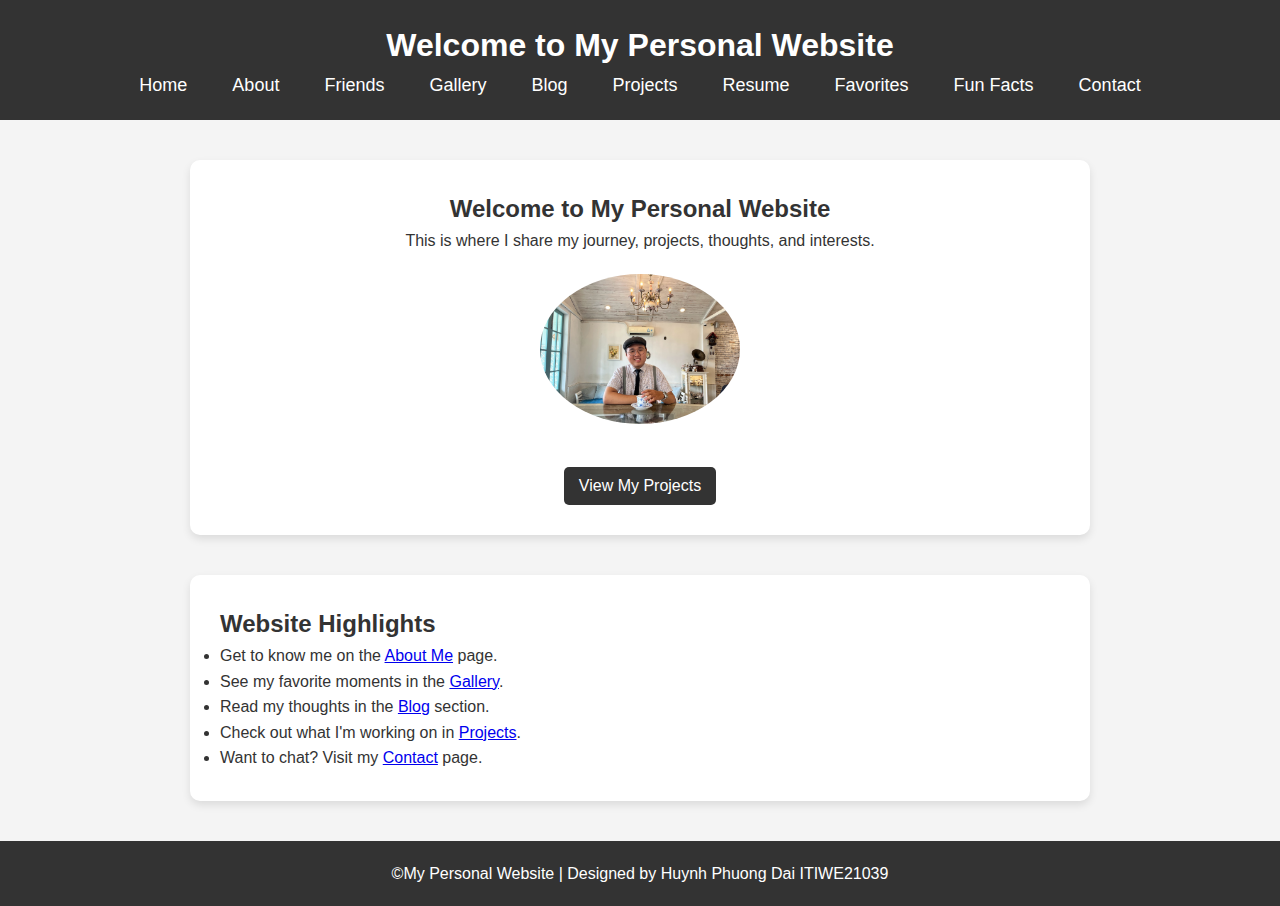
<file: index.html>
<!DOCTYPE html>
<html lang="en">
<head>
    <meta charset="UTF-8">
    <meta name="viewport" content="width=device-width, initial-scale=1.0">
    <title>Home - Huynh Phuong Dai (Harry) website</title>
    <link rel="stylesheet" href="style.css">
</head>
<body>
    <header>
        <h1>Welcome to My Personal Website</h1>
        <nav>
            <ul>
                <li><a href="index.html">Home</a></li>
                <li><a href="about.html">About</a></li>
                <li><a href="friends.html">Friends</a></li>
                <li><a href="pictures.html">Gallery</a></li>
                <li><a href="blog.html">Blog</a></li>
                <li><a href="projects.html">Projects</a></li>
                <li><a href="resume.html">Resume</a></li>
                <li><a href="favorites.html">Favorites</a></li>
                <li><a href="funfacts.html">Fun Facts</a></li>
                <li><a href="contact.html">Contact</a></li>
            </ul>
        </nav>
    </header>

    <section id="welcome" style="text-align: center;">
    <h2>Welcome to My Personal Website</h2>
    <p>This is where I share my journey, projects, thoughts, and interests.</p>
    <img src="images/profile.jpg" alt="Profile Picture" width="200" style="border-radius: 50%; margin: 20px 0;">
    <br>
    <button onclick="location.href='projects.html'">View My Projects</button>
</section>


    <section id="highlights">
        <h2>Website Highlights</h2>
        <ul>
            <li>Get to know me on the <a href="about.html">About Me</a> page.</li>
            <li>See my favorite moments in the <a href="pictures.html">Gallery</a>.</li>
            <li>Read my thoughts in the <a href="blog.html">Blog</a> section.</li>
            <li>Check out what I'm working on in <a href="projects.html">Projects</a>.</li>
            <li>Want to chat? Visit my <a href="contact.html">Contact</a> page.</li>
        </ul>
    </section>

    <footer>
        <p>&copy;My Personal Website | Designed by Huynh Phuong Dai ITIWE21039</p>
    </footer>
</body>
</html>
</file>
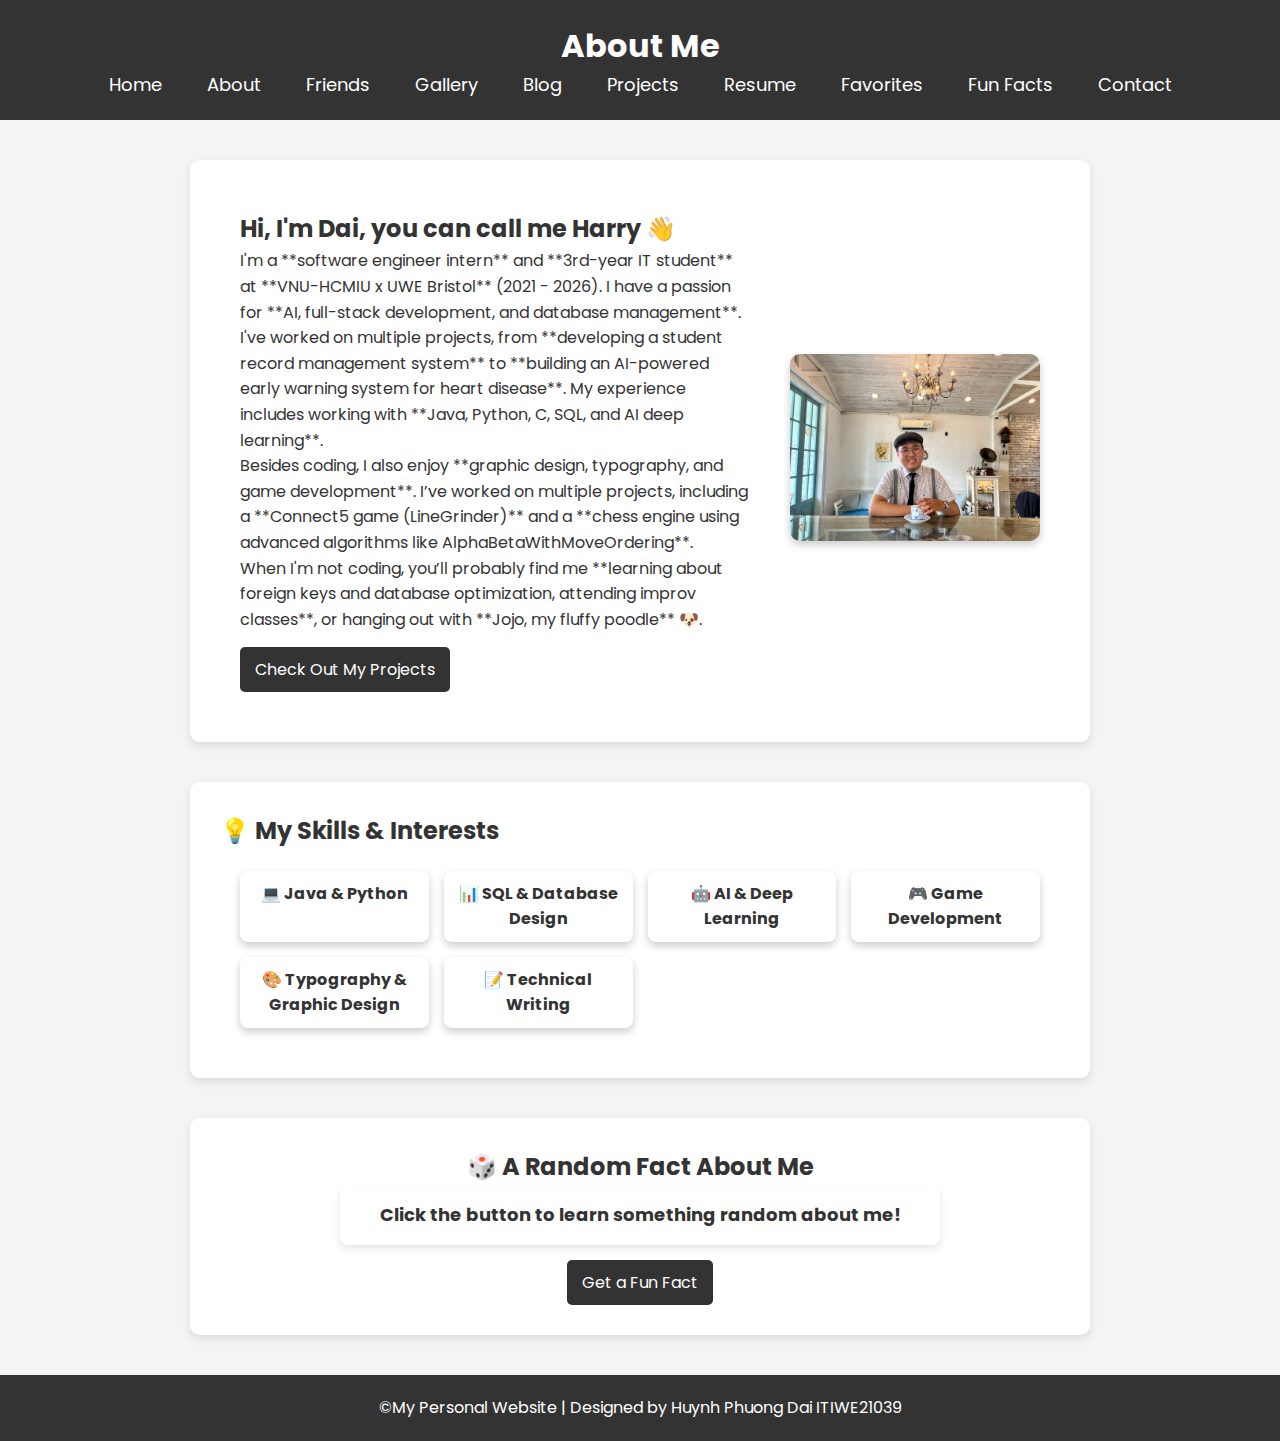
<file: about.html>
<!DOCTYPE html>
<html lang="en">
<head>
    <meta charset="UTF-8">
    <meta name="viewport" content="width=device-width, initial-scale=1.0">
    <title>About Me - Harry's Personal Website</title>
    <link rel="stylesheet" href="style.css">
    <link href="https://fonts.googleapis.com/css2?family=Poppins:wght@300;400;600&display=swap" rel="stylesheet">
</head>
<body>
    <header>
        <h1>About Me</h1>
        <nav>
            <ul>
                <li><a href="index.html">Home</a></li>
                <li><a href="about.html">About</a></li>
                <li><a href="friends.html">Friends</a></li>
                <li><a href="pictures.html">Gallery</a></li>
                <li><a href="blog.html">Blog</a></li>
                <li><a href="projects.html">Projects</a></li>
                <li><a href="resume.html">Resume</a></li>
                <li><a href="favorites.html">Favorites</a></li>
                <li><a href="funfacts.html">Fun Facts</a></li>
                <li><a href="contact.html">Contact</a></li>
            </ul>
        </nav>
    </header>

    <section id="about">
        <div class="about-container">
            <div class="about-text">
                <h2>Hi, I'm Dai, you can call me Harry 👋</h2>
                <p>I'm a **software engineer intern** and **3rd-year IT student** at **VNU-HCMIU x UWE Bristol** (2021 - 2026). I have a passion for **AI, full-stack development, and database management**. </p>

                <p>I've worked on multiple projects, from **developing a student record management system** to **building an AI-powered early warning system for heart disease**. My experience includes working with **Java, Python, C, SQL, and AI deep learning**.</p>

                <p>Besides coding, I also enjoy **graphic design, typography, and game development**. I’ve worked on multiple projects, including a **Connect5 game (LineGrinder)** and a **chess engine using advanced algorithms like AlphaBetaWithMoveOrdering**.</p>

                <p>When I'm not coding, you’ll probably find me **learning about foreign keys and database optimization, attending improv classes**, or hanging out with **Jojo, my fluffy poodle** 🐶.</p>

                <button onclick="location.href='projects.html'">Check Out My Projects</button>
            </div>
            
            <div class="about-image">
                <img src="images/profile.jpg" alt="Harry's Profile Picture">
            </div>
        </div>
    </section>
 
    <section id="skills">
        <h2>💡 My Skills & Interests</h2>
        <div class="skills-grid">
            <div class="skill-card">💻 Java & Python</div>
            <div class="skill-card">📊 SQL & Database Design</div>
            <div class="skill-card">🤖 AI & Deep Learning</div>
            <div class="skill-card">🎮 Game Development</div>
            <div class="skill-card">🎨 Typography & Graphic Design</div>
            <div class="skill-card">📝 Technical Writing</div>
        </div>
    </section>

    <section id="random-fact">
        <h2>🎲 A Random Fact About Me</h2>
        <p id="randomFact">Click the button to learn something random about me!</p>
        <button onclick="generateRandomFact()">Get a Fun Fact</button>
    </section>

    <footer>
        <p>&copy;My Personal Website | Designed by Huynh Phuong Dai ITIWE21039</p>
    </footer>

    <script>
        const facts = [
            "I taught myself C# and Arduino programming!",
            "I won 2nd place in the Secondary Student Science & Engineering Fair for an AI-driven health monitoring system.",
            "I enjoy playing around with typography and poster design.",
            "I have experience in AI deep learning for real-time health prediction models.",
            "I am a massive military tech enthusiast and super into playing War thunder",
            "I used to be a professional CS:GO gamer.",
            "I am a boyscout .",
            "I'm really into learning about database foreign keys and primary keys!"
        ];

        function generateRandomFact() {
            const randomIndex = Math.floor(Math.random() * facts.length);
            document.getElementById("randomFact").textContent = facts[randomIndex];
        }
    </script>
</body>
</html>
</file>
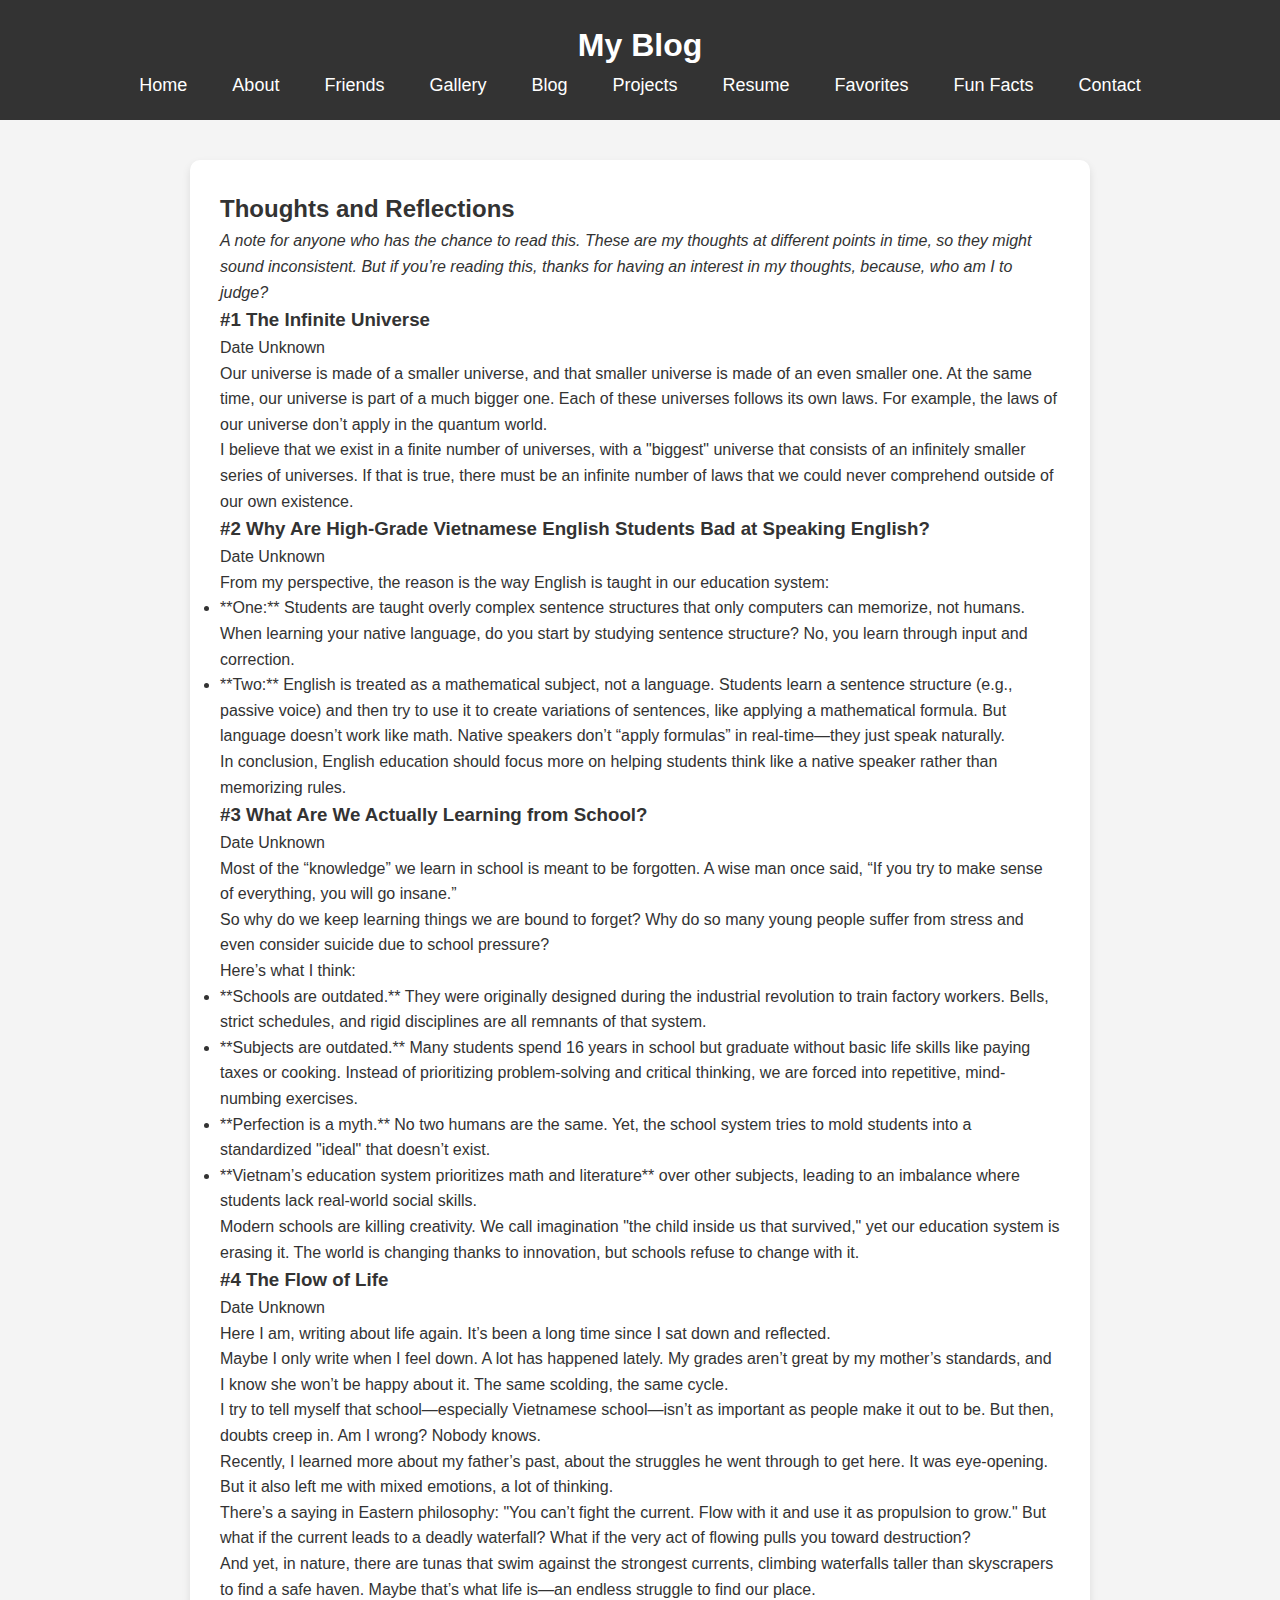
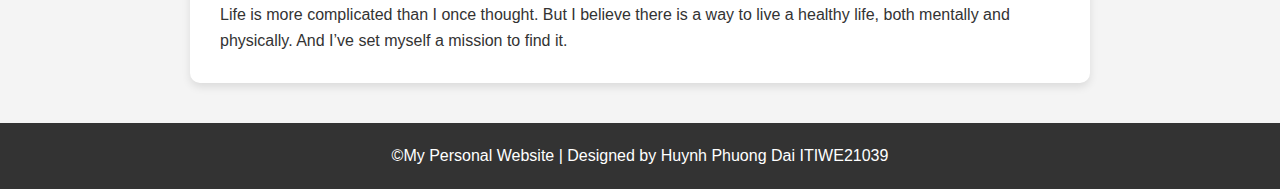
<file: blog.html>
<!DOCTYPE html>
<html lang="en">
<head>
    <meta charset="UTF-8">
    <meta name="viewport" content="width=device-width, initial-scale=1.0">
    <title>My Blog - Personal Website</title>
    <link rel="stylesheet" href="style.css">
</head>
<body>
    <header>
        <h1>My Blog</h1>
        <nav>
            <ul>
                <li><a href="index.html">Home</a></li>
                <li><a href="about.html">About</a></li>
                <li><a href="friends.html">Friends</a></li>
                <li><a href="pictures.html">Gallery</a></li>
                <li><a href="blog.html">Blog</a></li>
                <li><a href="projects.html">Projects</a></li>
                <li><a href="resume.html">Resume</a></li>
                <li><a href="favorites.html">Favorites</a></li>
                <li><a href="funfacts.html">Fun Facts</a></li>
                <li><a href="contact.html">Contact</a></li>
            </ul>
        </nav>
    </header>

    <section id="blog">
        <h2>Thoughts and Reflections</h2>
        <p><em>A note for anyone who has the chance to read this. These are my thoughts at different points in time, so they might sound inconsistent. But if you’re reading this, thanks for having an interest in my thoughts, because, who am I to judge?</em></p>

        <article class="post">
            <h3>#1 The Infinite Universe</h3>
            <p class="date">Date Unknown</p>
            <p>Our universe is made of a smaller universe, and that smaller universe is made of an even smaller one. At the same time, our universe is part of a much bigger one. Each of these universes follows its own laws. For example, the laws of our universe don’t apply in the quantum world.</p>
            <p>I believe that we exist in a finite number of universes, with a "biggest" universe that consists of an infinitely smaller series of universes. If that is true, there must be an infinite number of laws that we could never comprehend outside of our own existence.</p>
        </article>

        <article class="post">
            <h3>#2 Why Are High-Grade Vietnamese English Students Bad at Speaking English?</h3>
            <p class="date">Date Unknown</p>
            <p>From my perspective, the reason is the way English is taught in our education system:</p>
            <ul>
                <li>**One:** Students are taught overly complex sentence structures that only computers can memorize, not humans. When learning your native language, do you start by studying sentence structure? No, you learn through input and correction.</li>
                <li>**Two:** English is treated as a mathematical subject, not a language. Students learn a sentence structure (e.g., passive voice) and then try to use it to create variations of sentences, like applying a mathematical formula. But language doesn’t work like math. Native speakers don’t “apply formulas” in real-time—they just speak naturally.</li>
            </ul>
            <p>In conclusion, English education should focus more on helping students think like a native speaker rather than memorizing rules.</p>
        </article>

        <article class="post">
            <h3>#3 What Are We Actually Learning from School?</h3>
            <p class="date">Date Unknown</p>
            <p>Most of the “knowledge” we learn in school is meant to be forgotten. A wise man once said, “If you try to make sense of everything, you will go insane.”</p>
            <p>So why do we keep learning things we are bound to forget? Why do so many young people suffer from stress and even consider suicide due to school pressure?</p>
            <p>Here’s what I think:</p>
            <ul>
                <li>**Schools are outdated.** They were originally designed during the industrial revolution to train factory workers. Bells, strict schedules, and rigid disciplines are all remnants of that system.</li>
                <li>**Subjects are outdated.** Many students spend 16 years in school but graduate without basic life skills like paying taxes or cooking. Instead of prioritizing problem-solving and critical thinking, we are forced into repetitive, mind-numbing exercises.</li>
                <li>**Perfection is a myth.** No two humans are the same. Yet, the school system tries to mold students into a standardized "ideal" that doesn’t exist.</li>
                <li>**Vietnam’s education system prioritizes math and literature** over other subjects, leading to an imbalance where students lack real-world social skills.</li>
            </ul>
            <p>Modern schools are killing creativity. We call imagination "the child inside us that survived," yet our education system is erasing it. The world is changing thanks to innovation, but schools refuse to change with it.</p>
        </article>

        <article class="post">
            <h3>#4 The Flow of Life</h3>
            <p class="date">Date Unknown</p>
            <p>Here I am, writing about life again. It’s been a long time since I sat down and reflected.</p>
            <p>Maybe I only write when I feel down. A lot has happened lately. My grades aren’t great by my mother’s standards, and I know she won’t be happy about it. The same scolding, the same cycle.</p>
            <p>I try to tell myself that school—especially Vietnamese school—isn’t as important as people make it out to be. But then, doubts creep in. Am I wrong? Nobody knows.</p>
            <p>Recently, I learned more about my father’s past, about the struggles he went through to get here. It was eye-opening. But it also left me with mixed emotions, a lot of thinking.</p>
            <p>There’s a saying in Eastern philosophy: "You can’t fight the current. Flow with it and use it as propulsion to grow." But what if the current leads to a deadly waterfall? What if the very act of flowing pulls you toward destruction?</p>
            <p>And yet, in nature, there are tunas that swim against the strongest currents, climbing waterfalls taller than skyscrapers to find a safe haven. Maybe that’s what life is—an endless struggle to find our place.</p>
            <p>Life is more complicated than I once thought. But I believe there is a way to live a healthy life, both mentally and physically. And I’ve set myself a mission to find it.</p>
        </article>
    </section>

    <footer>
        <p>&copy;My Personal Website | Designed by Huynh Phuong Dai ITIWE21039</p>
    </footer>
</body>
</html>
</file>
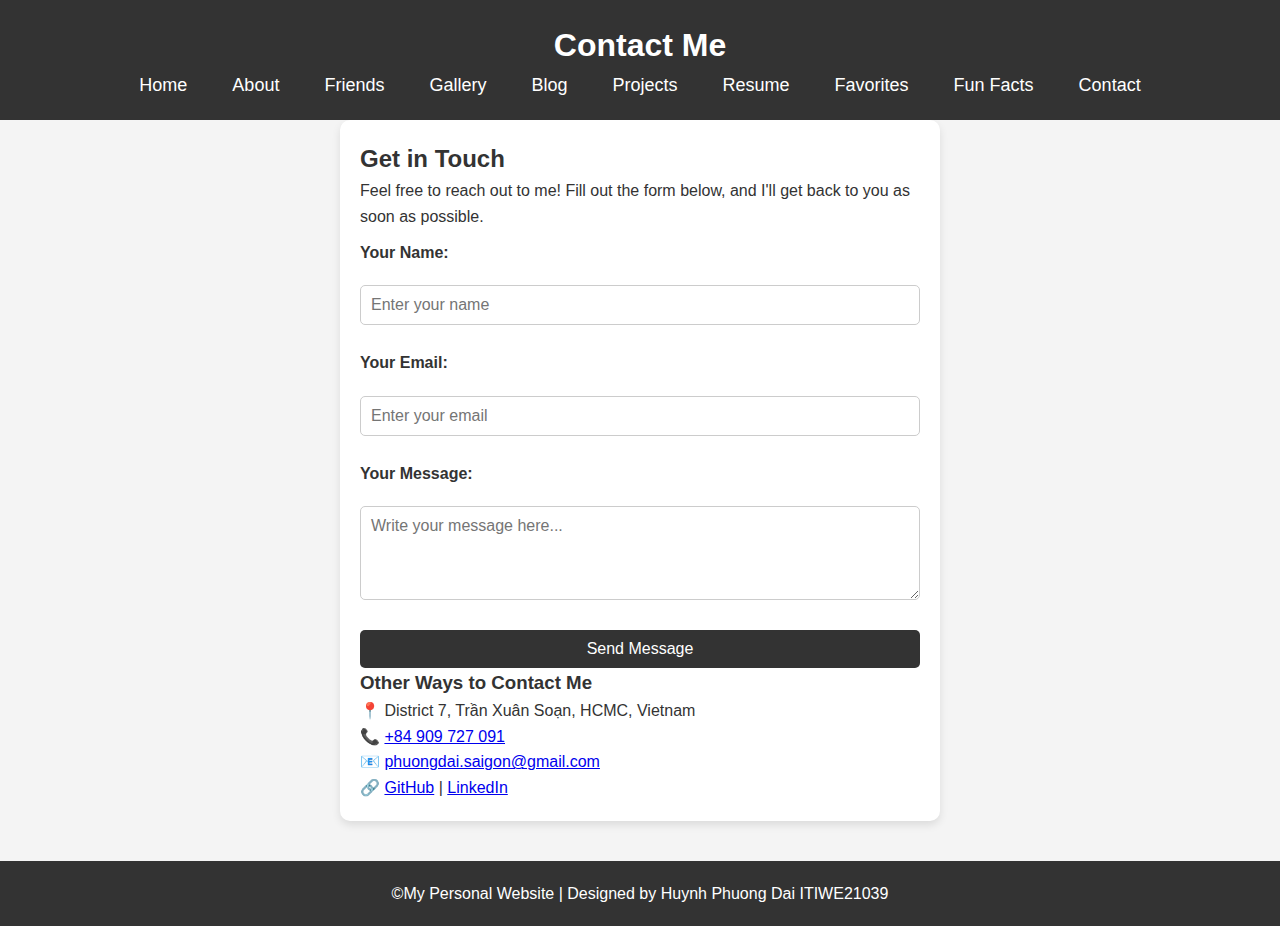
<file: contact.html>
<!DOCTYPE html>
<html lang="en">
<head>
    <meta charset="UTF-8">
    <meta name="viewport" content="width=device-width, initial-scale=1.0">
    <title>Contact - My Personal Website</title>
    <link rel="stylesheet" href="style.css">
</head>
<body>
    <header>
        <h1>Contact Me</h1>
        <nav>
            <ul>
                <li><a href="index.html">Home</a></li>
                <li><a href="about.html">About</a></li>
                <li><a href="friends.html">Friends</a></li>
                <li><a href="pictures.html">Gallery</a></li>
                <li><a href="blog.html">Blog</a></li>
                <li><a href="projects.html">Projects</a></li>
                <li><a href="resume.html">Resume</a></li>
                <li><a href="favorites.html">Favorites</a></li>
                <li><a href="funfacts.html">Fun Facts</a></li>
                <li><a href="contact.html">Contact</a></li>
            </ul>
        </nav>
    </header>

    <section id="contact">
        <h2>Get in Touch</h2>
        <p>Feel free to reach out to me! Fill out the form below, and I'll get back to you as soon as possible.</p>

        <form action="mailto:phuongdai.saigon@gmail.com" method="post" enctype="text/plain">
            <label for="name">Your Name:</label>
            <input type="text" id="name" name="name" placeholder="Enter your name" required>

            <label for="email">Your Email:</label>
            <input type="email" id="email" name="email" placeholder="Enter your email" required>

            <label for="message">Your Message:</label>
            <textarea id="message" name="message" rows="4" placeholder="Write your message here..." required></textarea>

            <button type="submit">Send Message</button>
        </form>


        <h3>Other Ways to Contact Me</h3>
        <p>📍 District 7, Trần Xuân Soạn, HCMC, Vietnam</p>
        <p>📞 <a href="tel:+84909727091">+84 909 727 091</a></p>
        <p>📧 <a href="mailto:phuongdai.saigon@gmail.com">phuongdai.saigon@gmail.com</a></p>
        <p>🔗 <a href="https://github.com/HarryZ2k3" target="_blank">GitHub</a> | <a href="https://www.linkedin.com/in/harryphuongdai/" target="_blank">LinkedIn</a></p>
    </section>

    <footer>
        <p>&copy;My Personal Website | Designed by Huynh Phuong Dai ITIWE21039</p>
    </footer>
</body>
</html>
</file>
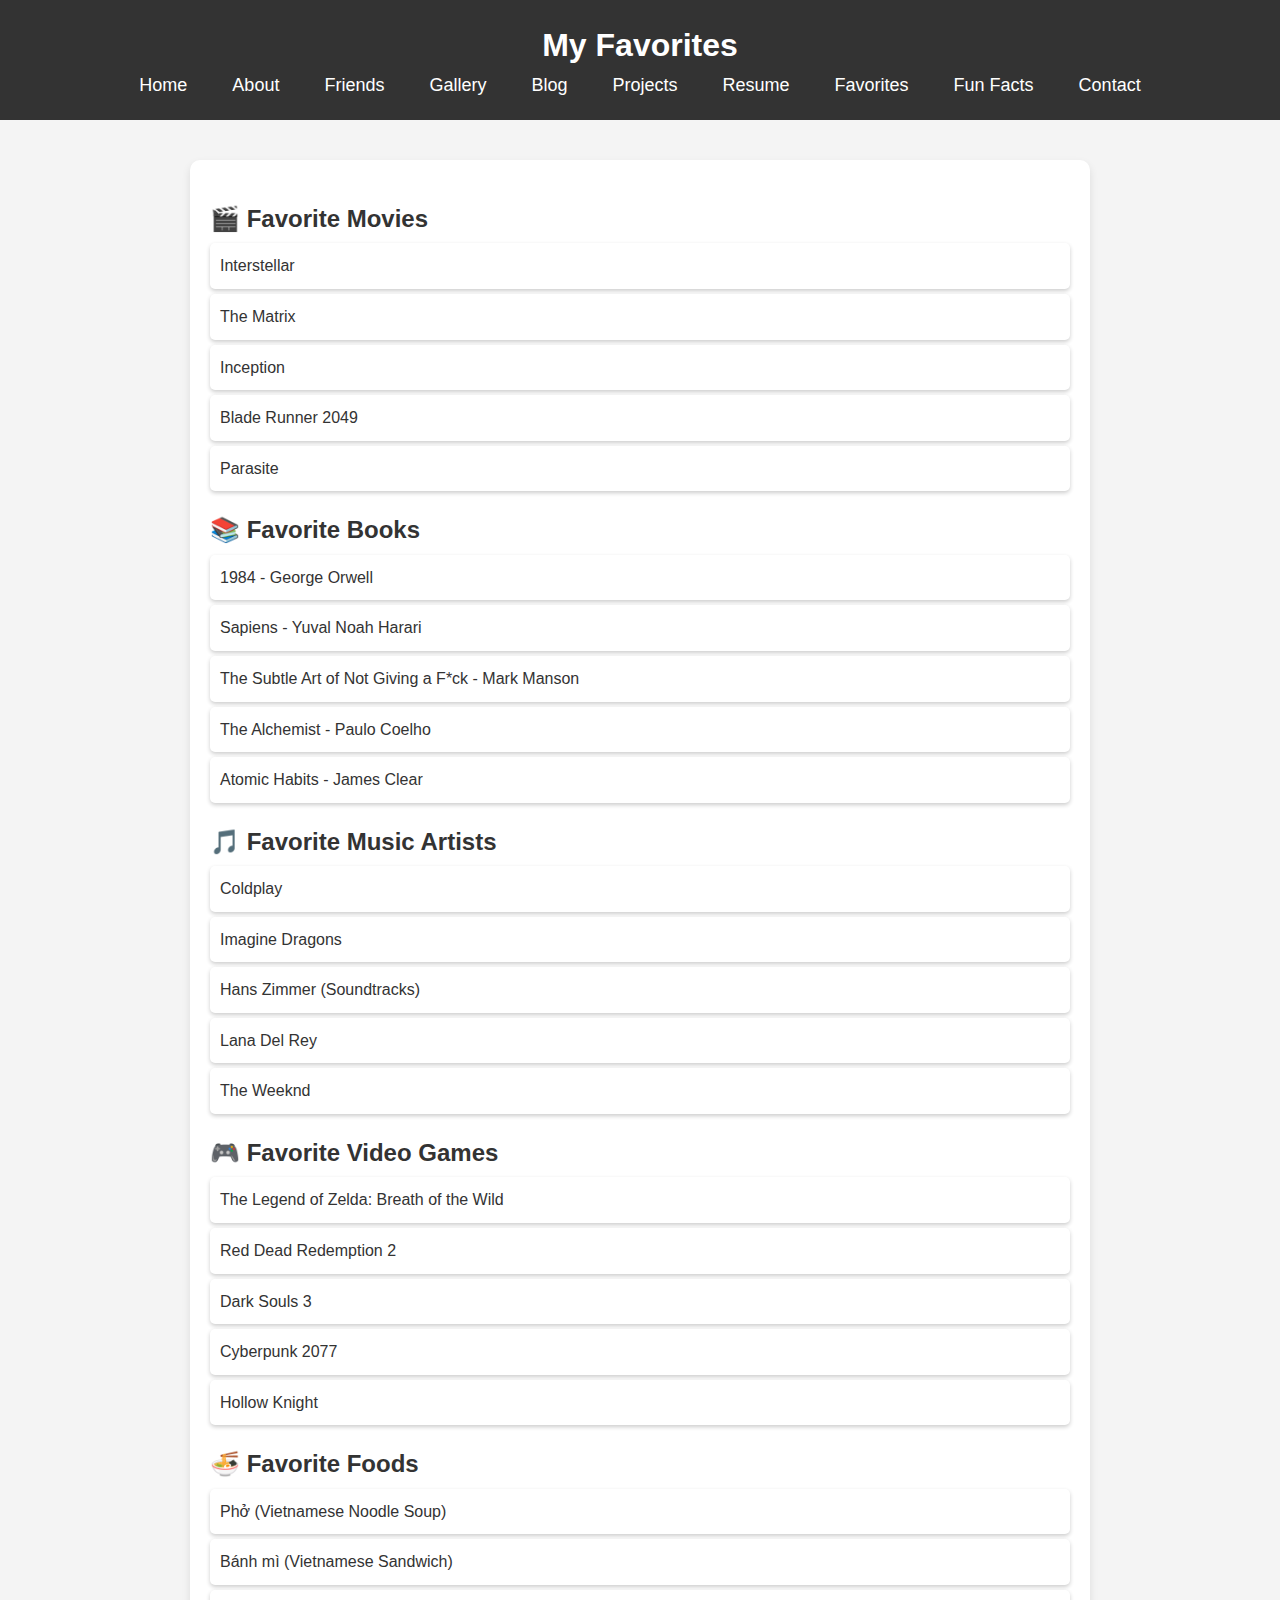
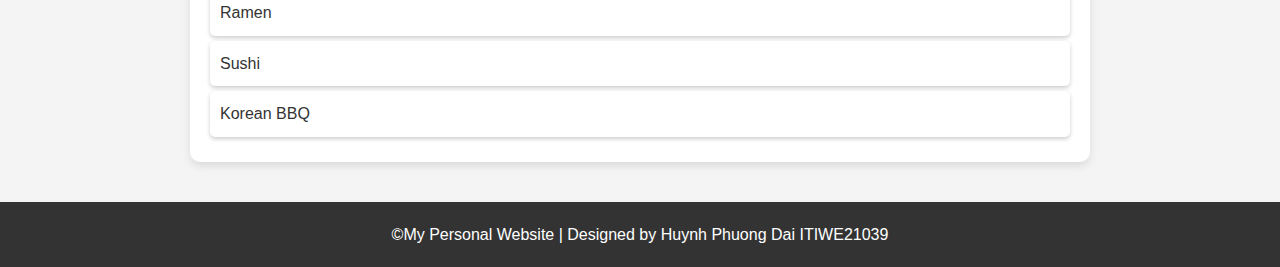
<file: favorites.html>
<!DOCTYPE html>
<html lang="en">
<head>
    <meta charset="UTF-8">
    <meta name="viewport" content="width=device-width, initial-scale=1.0">
    <title>Favorites - My Personal Website</title>
    <link rel="stylesheet" href="style.css">
</head>
<body>
    <header>
        <h1>My Favorites</h1>
        <nav>
            <ul>
                <li><a href="index.html">Home</a></li>
                <li><a href="about.html">About</a></li>
                <li><a href="friends.html">Friends</a></li>
                <li><a href="pictures.html">Gallery</a></li>
                <li><a href="blog.html">Blog</a></li>
                <li><a href="projects.html">Projects</a></li>
                <li><a href="resume.html">Resume</a></li>
                <li><a href="favorites.html">Favorites</a></li>
                <li><a href="funfacts.html">Fun Facts</a></li>
                <li><a href="contact.html">Contact</a></li>
            </ul>
        </nav>
    </header>

    <section id="favorites">
        <h2>🎬 Favorite Movies</h2>
        <ul>
            <li>Interstellar</li>
            <li>The Matrix</li>
            <li>Inception</li>
            <li>Blade Runner 2049</li>
            <li>Parasite</li>
        </ul>

        <h2>📚 Favorite Books</h2>
        <ul>
            <li>1984 - George Orwell</li>
            <li>Sapiens - Yuval Noah Harari</li>
            <li>The Subtle Art of Not Giving a F*ck - Mark Manson</li>
            <li>The Alchemist - Paulo Coelho</li>
            <li>Atomic Habits - James Clear</li>
        </ul>

        <h2>🎵 Favorite Music Artists</h2>
        <ul>
            <li>Coldplay</li>
            <li>Imagine Dragons</li>
            <li>Hans Zimmer (Soundtracks)</li>
            <li>Lana Del Rey</li>
            <li>The Weeknd</li>
        </ul>

        <h2>🎮 Favorite Video Games</h2>
        <ul>
            <li>The Legend of Zelda: Breath of the Wild</li>
            <li>Red Dead Redemption 2</li>
            <li>Dark Souls 3</li>
            <li>Cyberpunk 2077</li>
            <li>Hollow Knight</li>
        </ul>

        <h2>🍜 Favorite Foods</h2>
        <ul>
            <li>Phở (Vietnamese Noodle Soup)</li>
            <li>Bánh mì (Vietnamese Sandwich)</li>
            <li>Ramen</li>
            <li>Sushi</li>
            <li>Korean BBQ</li>
        </ul>
    </section>

    <footer>
        <p>&copy;My Personal Website | Designed by Huynh Phuong Dai ITIWE21039</p>
    </footer>
</body>
</html>
</file>
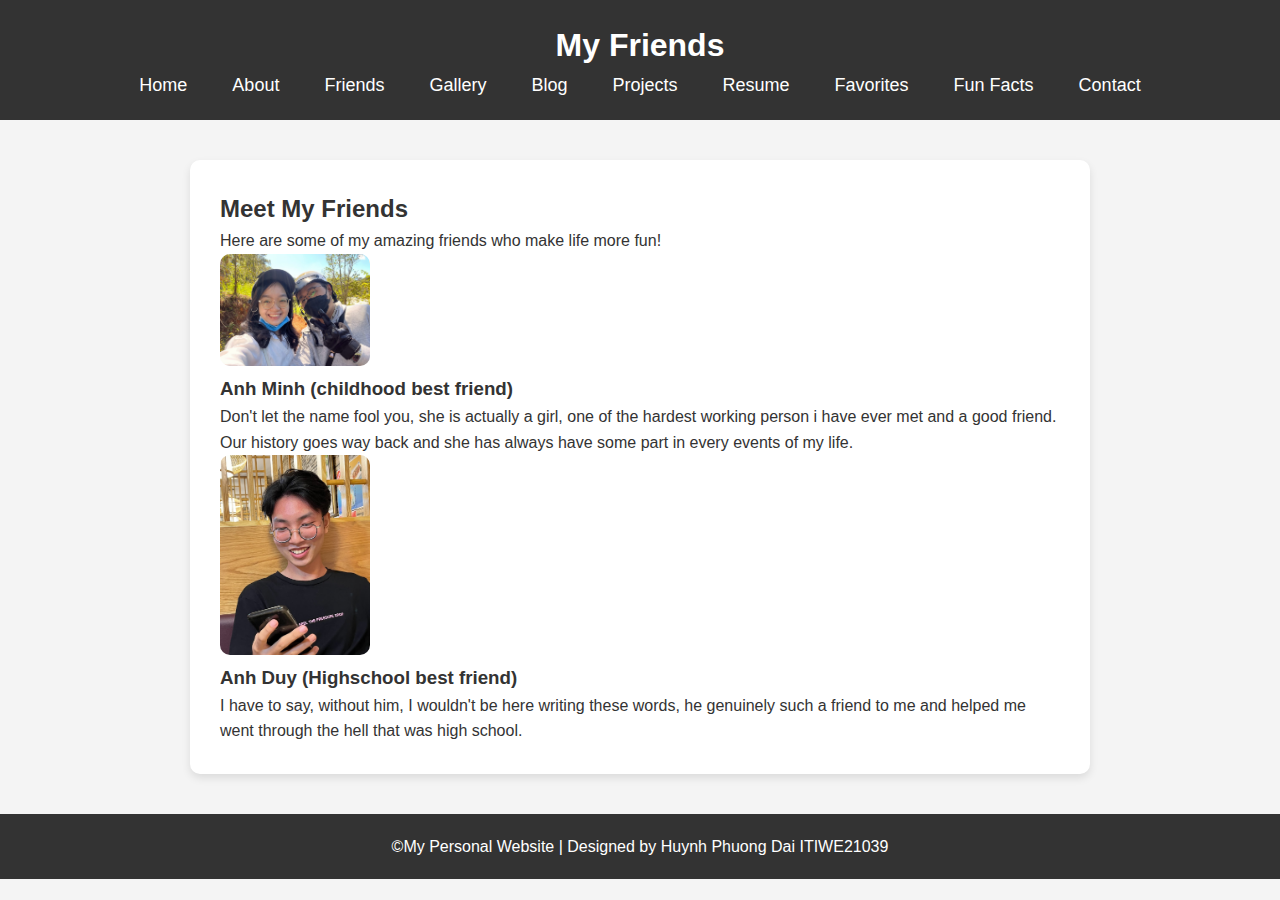
<file: friends.html>
<!DOCTYPE html>
<html lang="en">
<head>
    <meta charset="UTF-8">
    <meta name="viewport" content="width=device-width, initial-scale=1.0">
    <title>My Friends - Personal Website</title>
    <link rel="stylesheet" href="style.css">
</head>
<body>
    <header>
        <h1>My Friends</h1>
        <nav>
            <ul>
                <li><a href="index.html">Home</a></li>
                <li><a href="about.html">About</a></li>
                <li><a href="friends.html">Friends</a></li>
                <li><a href="pictures.html">Gallery</a></li>
                <li><a href="blog.html">Blog</a></li>
                <li><a href="projects.html">Projects</a></li>
                <li><a href="resume.html">Resume</a></li>
                <li><a href="favorites.html">Favorites</a></li>
                <li><a href="funfacts.html">Fun Facts</a></li>
                <li><a href="contact.html">Contact</a></li>
            </ul>
        </nav>
    </header>

    <section id="friend-list">
        <h2>Meet My Friends</h2>
        <p>Here are some of my amazing friends who make life more fun!</p>

        <div class="friend">
            <img src="images/friend1.jpg" alt="Friend 1" width="150">
            <h3>Anh Minh (childhood best friend)</h3>
            <p>Don't let the name fool you, she is actually a girl, one of the hardest working person i have ever met and a good friend. Our history goes way back and she has always have some part in every events of my life.</p>
        </div>

        <div class="friend">
            <img src="images/friend2.jpg" alt="Friend 2" width="150">
            <h3>Anh Duy (Highschool best friend)</h3>
            <p>I have to say, without him, I wouldn't be here writing these words, he genuinely such a friend to me and helped me went through the hell that was high school.</p>
        </div>
    </section>

    <footer>
        <p>&copy;My Personal Website | Designed by Huynh Phuong Dai ITIWE21039</p>
    </footer>
</body>
</html>
</file>
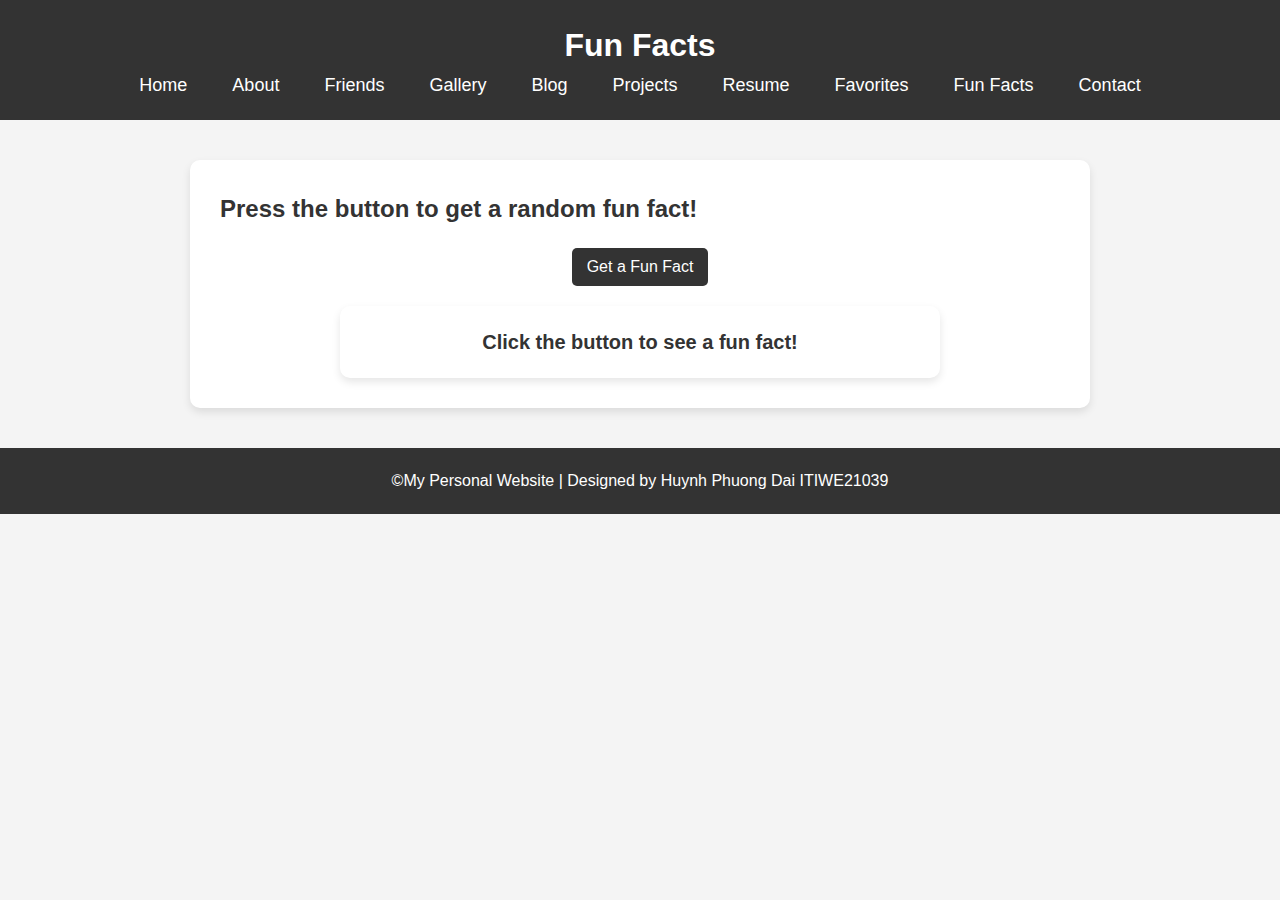
<file: funfacts.html>
<!DOCTYPE html>
<html lang="en">
<head>
    <meta charset="UTF-8">
    <meta name="viewport" content="width=device-width, initial-scale=1.0">
    <title>Fun Facts - My Personal Website</title>
    <link rel="stylesheet" href="style.css">
    <script defer src="funfacts.js"></script>
</head>
<body>
    <header>
        <h1>Fun Facts</h1>
        <nav>
            <ul>
                <li><a href="index.html">Home</a></li>
                <li><a href="about.html">About</a></li>
                <li><a href="friends.html">Friends</a></li>
                <li><a href="pictures.html">Gallery</a></li>
                <li><a href="blog.html">Blog</a></li>
                <li><a href="projects.html">Projects</a></li>
                <li><a href="resume.html">Resume</a></li>
                <li><a href="favorites.html">Favorites</a></li>
                <li><a href="funfacts.html">Fun Facts</a></li>
                <li><a href="contact.html">Contact</a></li>
            </ul>
        </nav>
    </header>

    <section id="funfacts">
        <h2>Press the button to get a random fun fact!</h2>
        <button onclick="generateFact()" style="display: block; margin: 20px auto;">Get a Fun Fact</button>
        <p id="fact-display">Click the button to see a fun fact!</p>
    </section>

    <footer>
        <p>&copy;My Personal Website | Designed by Huynh Phuong Dai ITIWE21039</p>
    </footer>
</body>
</html>
</file>
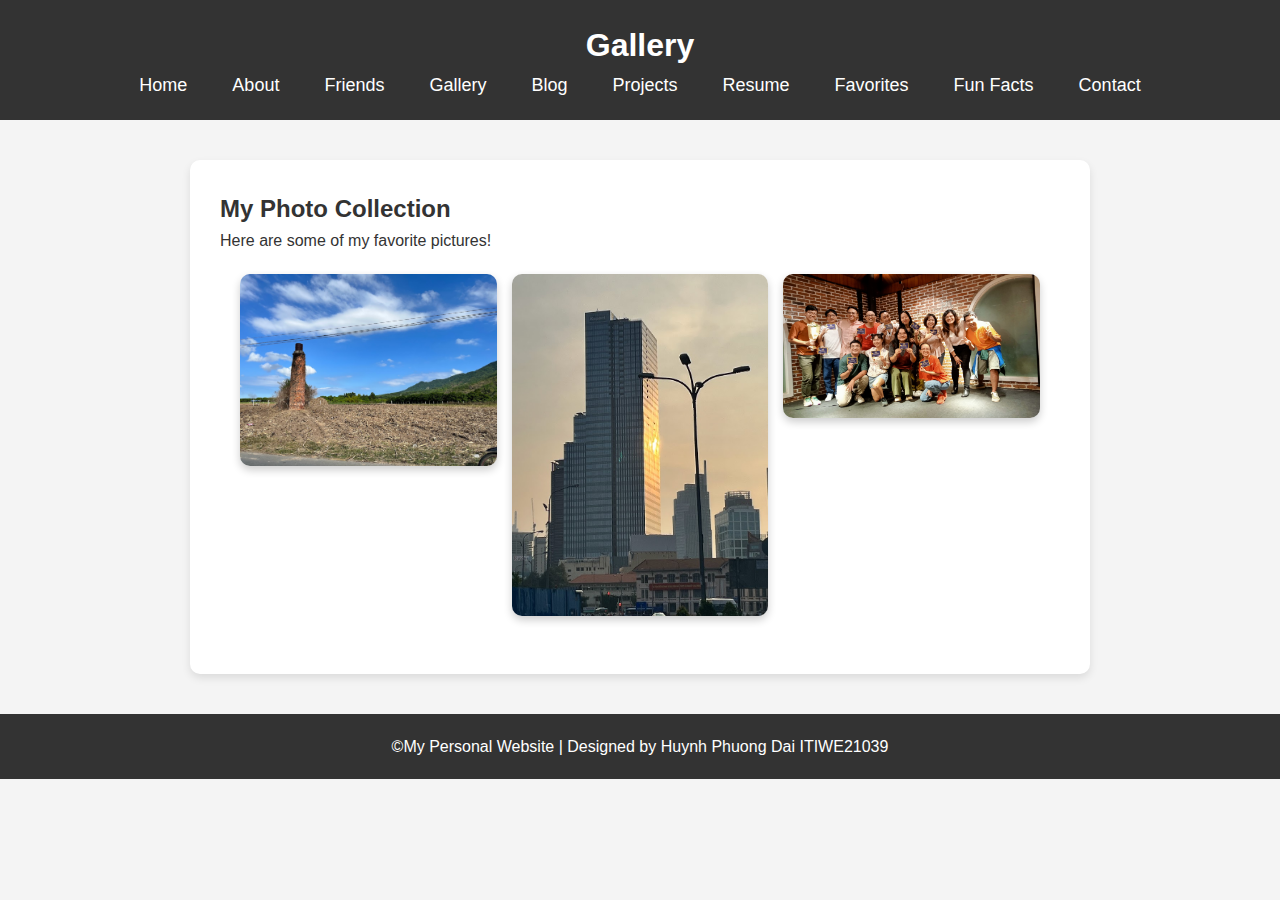
<file: pictures.html>
<!DOCTYPE html>
<html lang="en">
<head>
    <meta charset="UTF-8">
    <meta name="viewport" content="width=device-width, initial-scale=1.0">
    <title>Gallery - My Personal Website</title>
    <link rel="stylesheet" href="style.css">
</head>
<body>
    <header>
        <h1>Gallery</h1>
        <nav>
            <ul>
                <li><a href="index.html">Home</a></li>
                <li><a href="about.html">About</a></li>
                <li><a href="friends.html">Friends</a></li>
                <li><a href="pictures.html">Gallery</a></li>
                <li><a href="blog.html">Blog</a></li>
                <li><a href="projects.html">Projects</a></li>
                <li><a href="resume.html">Resume</a></li>
                <li><a href="favorites.html">Favorites</a></li>
                <li><a href="funfacts.html">Fun Facts</a></li>
                <li><a href="contact.html">Contact</a></li>
            </ul>
        </nav>
    </header>

    <section id="gallery">
        <h2>My Photo Collection</h2>
        <p>Here are some of my favorite pictures!</p>

        <div class="gallery-grid">
            <div class="gallery-item"><img src="images/photo1.jpg" alt="Photo 1"></div>
            <div class="gallery-item"><img src="images/photo2.jpg" alt="Photo 2"></div>
            <div class="gallery-item"><img src="images/photo3.JPG" alt="Photo 3"></div>
        </div>
    </section>

    <footer>
        <p>&copy;My Personal Website | Designed by Huynh Phuong Dai ITIWE21039</p>
    </footer>
</body>
</html>
</file>
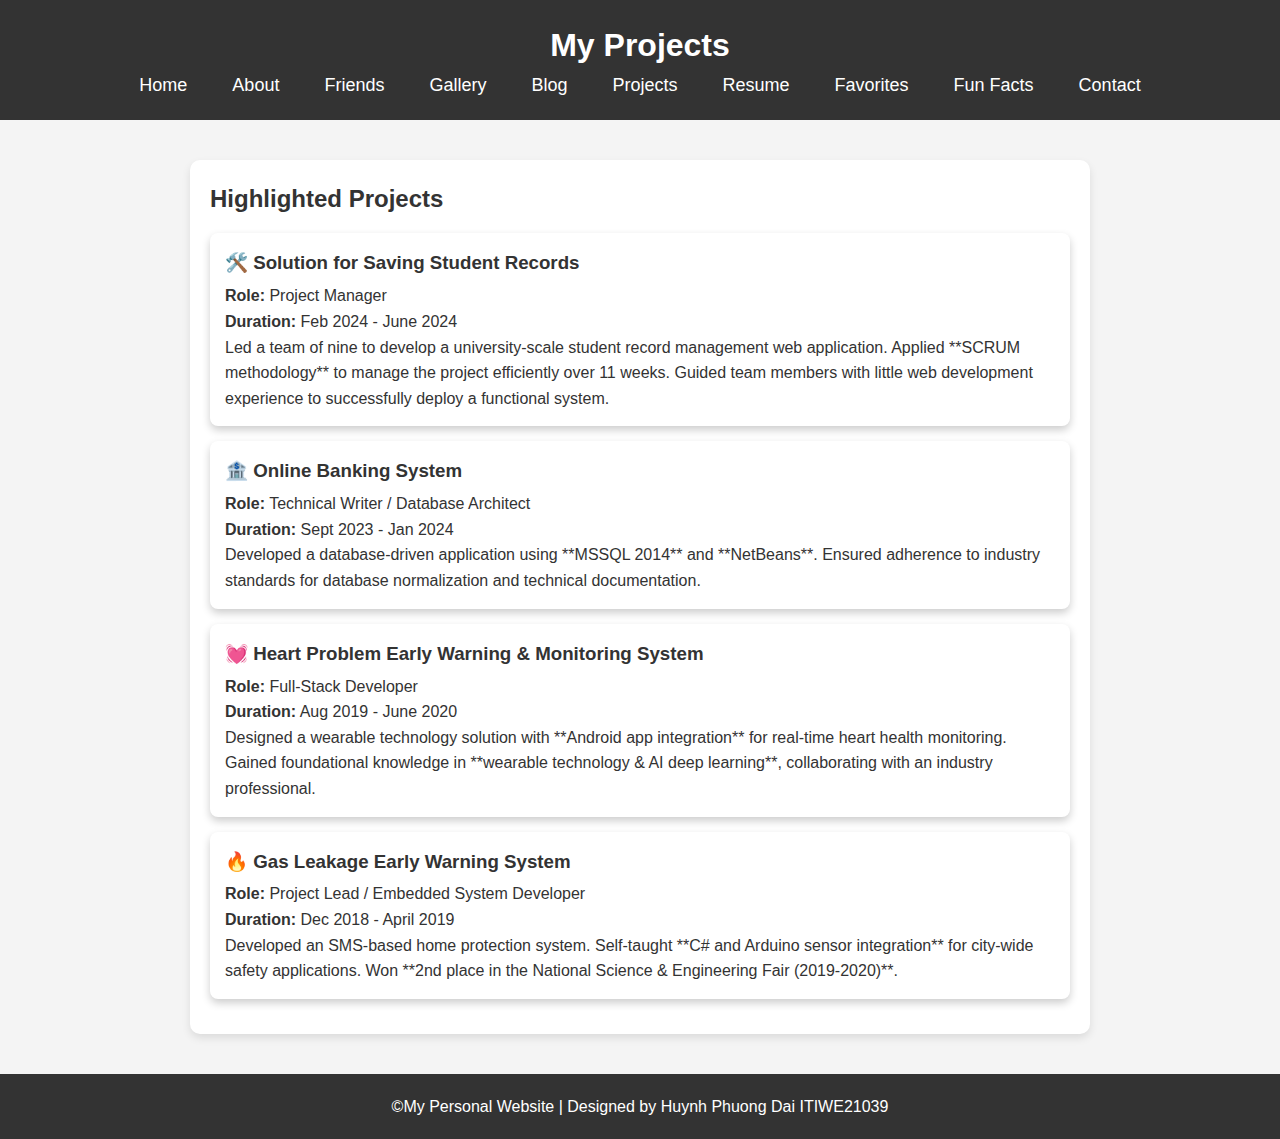
<file: projects.html>
<!DOCTYPE html>
<html lang="en">
<head>
    <meta charset="UTF-8">
    <meta name="viewport" content="width=device-width, initial-scale=1.0">
    <title>Projects - My Personal Website</title>
    <link rel="stylesheet" href="style.css">
</head>
<body>
    <header>
        <h1>My Projects</h1>
        <nav>
            <ul>
                <li><a href="index.html">Home</a></li>
                <li><a href="about.html">About</a></li>
                <li><a href="friends.html">Friends</a></li>
                <li><a href="pictures.html">Gallery</a></li>
                <li><a href="blog.html">Blog</a></li>
                <li><a href="projects.html">Projects</a></li>
                <li><a href="resume.html">Resume</a></li>
                <li><a href="favorites.html">Favorites</a></li>
                <li><a href="funfacts.html">Fun Facts</a></li>
                <li><a href="contact.html">Contact</a></li>
            </ul>
        </nav>
    </header>

    <section id="projects">
        <h2>Highlighted Projects</h2>

        <div class="project">
            <h3>🛠️ Solution for Saving Student Records</h3>
            <p><strong>Role:</strong> Project Manager</p>
            <p><strong>Duration:</strong> Feb 2024 - June 2024</p>
            <p>Led a team of nine to develop a university-scale student record management web application. 
               Applied **SCRUM methodology** to manage the project efficiently over 11 weeks. 
               Guided team members with little web development experience to successfully deploy a functional system.</p>
        </div>

        <div class="project">
            <h3>🏦 Online Banking System</h3>
            <p><strong>Role:</strong> Technical Writer / Database Architect</p>
            <p><strong>Duration:</strong> Sept 2023 - Jan 2024</p>
            <p>Developed a database-driven application using **MSSQL 2014** and **NetBeans**. 
               Ensured adherence to industry standards for database normalization and technical documentation.</p>
        </div>

        <div class="project">
            <h3>💓 Heart Problem Early Warning & Monitoring System</h3>
            <p><strong>Role:</strong> Full-Stack Developer</p>
            <p><strong>Duration:</strong> Aug 2019 - June 2020</p>
            <p>Designed a wearable technology solution with **Android app integration** for real-time heart health monitoring. 
               Gained foundational knowledge in **wearable technology & AI deep learning**, collaborating with an industry professional.</p>
        </div>

        <div class="project">
            <h3>🔥 Gas Leakage Early Warning System</h3>
            <p><strong>Role:</strong> Project Lead / Embedded System Developer</p>
            <p><strong>Duration:</strong> Dec 2018 - April 2019</p>
            <p>Developed an SMS-based home protection system. 
               Self-taught **C# and Arduino sensor integration** for city-wide safety applications. 
               Won **2nd place in the National Science & Engineering Fair (2019-2020)**.</p>
        </div>
    </section>

    <footer>
        <p>&copy;My Personal Website | Designed by Huynh Phuong Dai ITIWE21039</p>
    </footer>
</body>
</html>
</file>
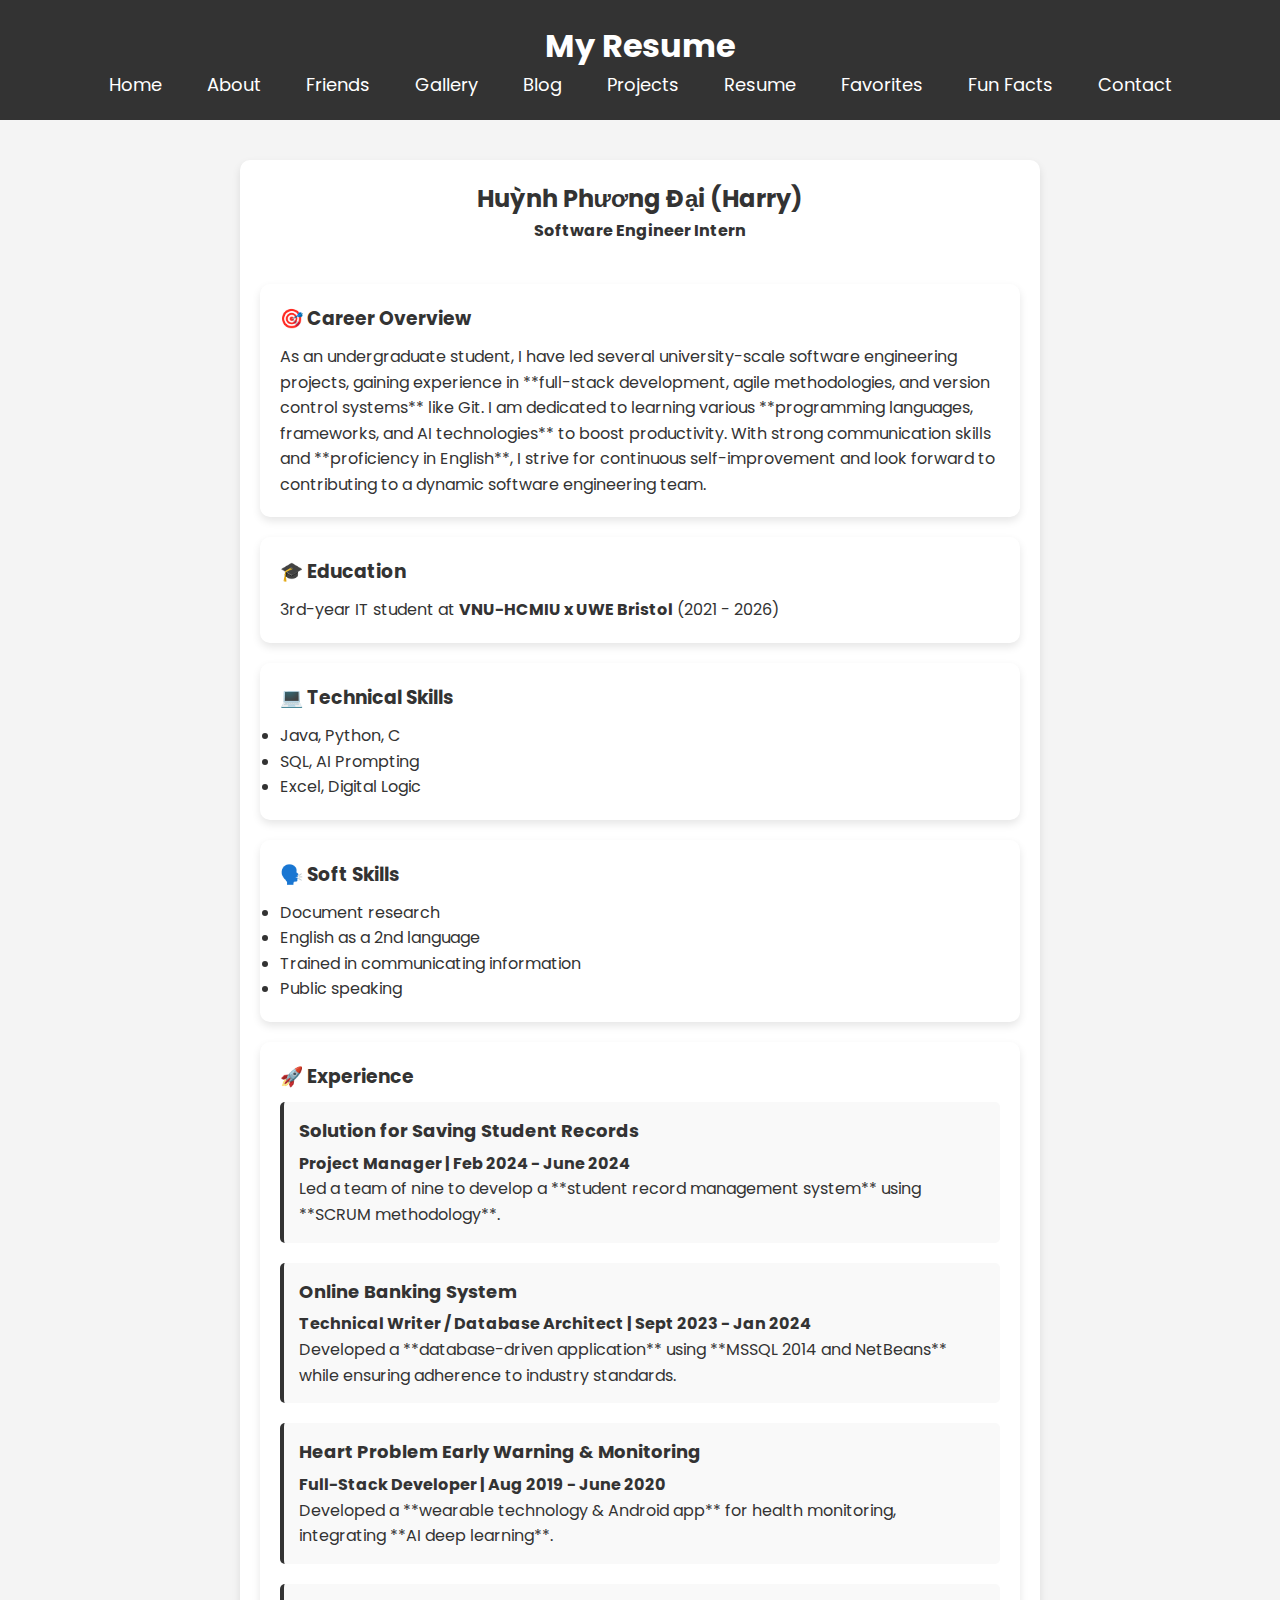
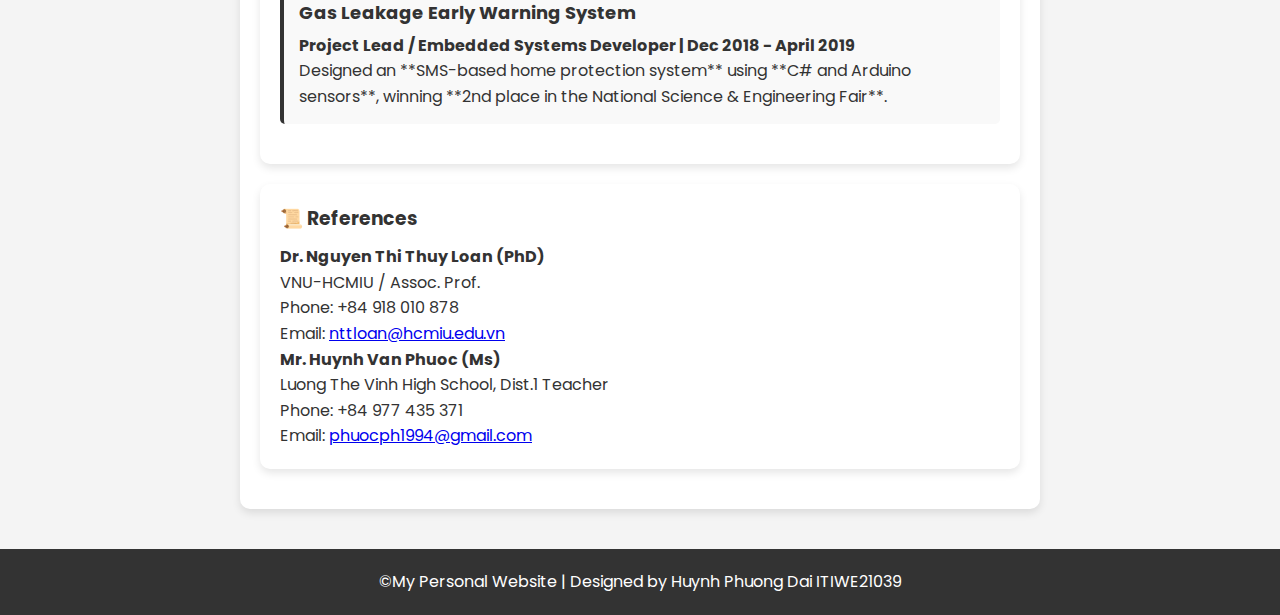
<file: resume.html>
<!DOCTYPE html>
<html lang="en">
<head>
    <meta charset="UTF-8">
    <meta name="viewport" content="width=device-width, initial-scale=1.0">
    <title>Resume - My Personal Website</title>
    <link rel="stylesheet" href="style.css">
    <link href="https://fonts.googleapis.com/css2?family=Poppins:wght@300;400;600&display=swap" rel="stylesheet">
</head>
<body>
    <header>
        <h1>My Resume</h1>
        <nav>
            <ul>
                <li><a href="index.html">Home</a></li>
                <li><a href="about.html">About</a></li>
                <li><a href="friends.html">Friends</a></li>
                <li><a href="pictures.html">Gallery</a></li>
                <li><a href="blog.html">Blog</a></li>
                <li><a href="projects.html">Projects</a></li>
                <li><a href="resume.html">Resume</a></li>
                <li><a href="favorites.html">Favorites</a></li>
                <li><a href="funfacts.html">Fun Facts</a></li>
                <li><a href="contact.html">Contact</a></li>
            </ul>
        </nav>
    </header>

    <section id="resume">
        <div class="resume-header">
            <h2>Huỳnh Phương Đại (Harry)</h2>
            <p><strong>Software Engineer Intern</strong></p>
        </div>

        <div class="resume-card">
            <h3>🎯 Career Overview</h3>
            <p>As an undergraduate student, I have led several university-scale software engineering projects, gaining experience in **full-stack development, agile methodologies, and version control systems** like Git. I am dedicated to learning various **programming languages, frameworks, and AI technologies** to boost productivity. With strong communication skills and **proficiency in English**, I strive for continuous self-improvement and look forward to contributing to a dynamic software engineering team.</p>
        </div>

        <div class="resume-card">
            <h3>🎓 Education</h3>
            <p>3rd-year IT student at <strong>VNU-HCMIU x UWE Bristol</strong> (2021 - 2026)</p>
        </div>

        <div class="resume-card">
            <h3>💻 Technical Skills</h3>
            <ul>
                <li>Java, Python, C</li>
                <li>SQL, AI Prompting</li>
                <li>Excel, Digital Logic</li>
            </ul>
        </div>

        <div class="resume-card">
            <h3>🗣️ Soft Skills</h3>
            <ul>
                <li>Document research</li>
                <li>English as a 2nd language</li>
                <li>Trained in communicating information</li>
                <li>Public speaking</li>
            </ul>
        </div>

        <div class="resume-card">
            <h3>🚀 Experience</h3>

            <div class="experience-item">
                <h4>Solution for Saving Student Records</h4>
                <p><strong>Project Manager | Feb 2024 - June 2024</strong></p>
                <p>Led a team of nine to develop a **student record management system** using **SCRUM methodology**.</p>
            </div>

            <div class="experience-item">
                <h4>Online Banking System</h4>
                <p><strong>Technical Writer / Database Architect | Sept 2023 - Jan 2024</strong></p>
                <p>Developed a **database-driven application** using **MSSQL 2014 and NetBeans** while ensuring adherence to industry standards.</p>
            </div>

            <div class="experience-item">
                <h4>Heart Problem Early Warning & Monitoring</h4>
                <p><strong>Full-Stack Developer | Aug 2019 - June 2020</strong></p>
                <p>Developed a **wearable technology & Android app** for health monitoring, integrating **AI deep learning**.</p>
            </div>

            <div class="experience-item">
                <h4>Gas Leakage Early Warning System</h4>
                <p><strong>Project Lead / Embedded Systems Developer | Dec 2018 - April 2019</strong></p>
                <p>Designed an **SMS-based home protection system** using **C# and Arduino sensors**, winning **2nd place in the National Science & Engineering Fair**.</p>
            </div>
        </div>

        <div class="resume-card">
            <h3>📜 References</h3>
            <p><strong>Dr. Nguyen Thi Thuy Loan (PhD)</strong><br>
                VNU-HCMIU / Assoc. Prof.<br>
                Phone: +84 918 010 878<br>
                Email: <a href="mailto:nttloan@hcmiu.edu.vn">nttloan@hcmiu.edu.vn</a></p>

            <p><strong>Mr. Huynh Van Phuoc (Ms)</strong><br>
                Luong The Vinh High School, Dist.1 Teacher<br>
                Phone: +84 977 435 371<br>
                Email: <a href="mailto:phuocph1994@gmail.com">phuocph1994@gmail.com</a></p>
        </div>
    </section>

    <footer>
        <p>&copy;My Personal Website | Designed by Huynh Phuong Dai ITIWE21039</p>
    </footer>
</body>
</html>
</file>
<file: style.css>
* {
    margin: 0;
    padding: 0;
    box-sizing: border-box;
    font-family: 'Poppins', sans-serif;
}

/* Body Styles */
body {
    background-color: #f4f4f4;
    color: #333;
    line-height: 1.6;
    font-size: 16px;
    overflow-x: hidden;
}

/* Header and Navigation */
header {
    background: #333;
    color: white;
    padding: 20px;
    text-align: center;
    position: sticky;
    top: 0;
    width: 100%;
    z-index: 1000;
}

/* Navigation Menu */
nav ul {
    list-style: none;
    padding: 0;
    display: flex;
    justify-content: center;
    gap: 15px;
    flex-wrap: wrap;
}

nav ul li {
    display: inline;
}

nav ul li a {
    color: white;
    text-decoration: none;
    font-size: 18px;
    padding: 10px 15px;
    transition: 0.3s;
}

nav ul li a:hover {
    background: #555;
    border-radius: 5px;
}

/* Sections - Content Blocks */
section {
    max-width: 900px;
    margin: 40px auto;
    background: white;
    padding: 30px;
    border-radius: 10px;
    box-shadow: 0 4px 8px rgba(0, 0, 0, 0.1);
}

/* Responsive Images */
img {
    max-width: 100%;
    height: auto;
    border-radius: 10px;
}

/* Buttons */
button {
    background: #333;
    color: white;
    border: none;
    padding: 10px 15px;
    font-size: 16px;
    cursor: pointer;
    transition: 0.3s;
    border-radius: 5px;
}

button:hover {
    background: #555;
}

/* Responsive Gallery */
/* Responsive Gallery Grid */
.gallery-grid {
    display: grid;
    grid-template-columns: repeat(auto-fit, minmax(300px, 1fr)); /* Adjusted min size */
    gap: 15px;
    padding: 20px;
    justify-content: center;
}

/* Gallery Images */
.gallery-item img {
    width: 100%;
    height: auto;
    max-height: 500px; /* Set a max height for large images */
    object-fit: contain; /* Ensure images are properly scaled */
    border-radius: 10px;
    transition: transform 0.3s ease-in-out;
    box-shadow: 0 4px 8px rgba(0, 0, 0, 0.2);
}

/* Hover Effect */
.gallery-item img:hover {
    transform: scale(1.05);
}


/* Forms */
form {
    display: flex;
    flex-direction: column;
    gap: 15px;
}

input, textarea {
    width: 100%;
    padding: 10px;
    border: 1px solid #ddd;
    border-radius: 5px;
    font-size: 16px;
}

textarea {
    resize: vertical;
}

/* Footer */
footer {
    background: #333;
    color: white;
    text-align: center;
    padding: 15px;
    margin-top: 40px;
}

/* 📱 Mobile Responsiveness - Media Queries */
@media screen and (max-width: 768px) {
    body {
        font-size: 14px;
    }

    header {
        padding: 15px;
    }

    nav ul {
        flex-direction: column;
        align-items: center;
    }

    nav ul li {
        margin: 5px 0;
    }

    section {
        width: 90%;
        padding: 20px;
    }

    .gallery-grid {
        grid-template-columns: repeat(auto-fit, minmax(150px, 1fr));
    }

    button {
        width: 100%;
    }
}

@media screen and (max-width: 480px) {
    body {
        font-size: 13px;
    }

    section {
        padding: 15px;
    }

    .gallery-grid {
        grid-template-columns: repeat(auto-fit, minmax(120px, 1fr));
    }

    button {
        font-size: 14px;
        padding: 10px;
    }
}

/*------------pictures-------------*/
.gallery-grid {
    display: grid;
    grid-template-columns: repeat(auto-fit, minmax(250px, 1fr));
    gap: 15px;
    padding: 20px;
}

.gallery-item img {
    width: 100%;
    height: auto;
    border-radius: 10px;
    transition: transform 0.3s ease-in-out;
    box-shadow: 0 4px 8px rgba(0, 0, 0, 0.2);
}

.gallery-item img:hover {
    transform: scale(1.05);
}

/*------------Projects-------------*/
#projects {
    padding: 20px;
}

.project {
    background: #fff;
    padding: 15px;
    margin: 15px 0;
    border-radius: 8px;
    box-shadow: 0 4px 8px rgba(0, 0, 0, 0.2);
}

.project h3 {
    color: #333;
    margin-bottom: 5px;
}
/*------------Resume-------------*/
#resume {
    max-width: 800px;
    margin: 40px auto;
    padding: 20px;
}

.resume-header {
    text-align: center;
    padding-bottom: 20px;
}

.resume-card {
    background: white;
    padding: 20px;
    border-radius: 10px;
    box-shadow: 0 4px 8px rgba(0, 0, 0, 0.1);
    margin: 20px 0;
}

.resume-card h3 {
    color: #333;
    margin-bottom: 10px;
}

.experience-item {
    padding: 15px;
    border-left: 4px solid #333;
    margin-bottom: 20px;
    background: #f9f9f9;
    border-radius: 5px;
}

.experience-item h4 {
    margin-bottom: 5px;
    font-size: 18px;
}

footer {
    text-align: center;
    padding: 20px;
    background: #333;
    color: white;
    margin-top: 40px;
}

/*------------Favorite-------------*/
#favorites {
    padding: 20px;
}

#favorites h2 {
    color: #333;
    margin-top: 20px;
}

#favorites ul {
    list-style-type: none;
    padding: 0;
}

#favorites ul li {
    background: #fff;
    padding: 10px;
    margin: 5px 0;
    border-radius: 5px;
    box-shadow: 0 2px 4px rgba(0, 0, 0, 0.2);
}

#contact {
    padding: 20px;
    max-width: 600px;
    margin: auto;
}

form {
    display: flex;
    flex-direction: column;
}

label {
    font-weight: bold;
    margin-top: 10px;
}

input, textarea {
    width: 100%;
    padding: 10px;
    margin-top: 5px;
    border-radius: 5px;
    border: 1px solid #ccc;
}

button {
    margin-top: 15px;
    padding: 10px;
    background-color: #333;
    color: white;
    border: none;
    cursor: pointer;
}

button:hover {
    background-color: #555;
}

#fact-display {
    font-size: 20px;
    font-weight: bold;
    text-align: center;
    padding: 20px;
    background: #fff;
    border-radius: 10px;
    box-shadow: 0 4px 8px rgba(0, 0, 0, 0.1);
    max-width: 600px;
    margin: auto;
}

/*------------About-------------*/
.about-container {
    display: flex;
    align-items: center;
    justify-content: space-between;
    gap: 40px;
    max-width: 900px;
    margin: auto;
    padding: 20px;
}

.about-text {
    flex: 1;
}

.about-image img {
    width: 250px;
    border-radius: 10px;
    box-shadow: 0 4px 8px rgba(0, 0, 0, 0.2);
}

/*------------Skills-------------*/
.skills-grid {
    display: grid;
    grid-template-columns: repeat(auto-fit, minmax(150px, 1fr));
    gap: 15px;
    padding: 20px;
    text-align: center;
}

.skill-card {
    background: #fff;
    padding: 10px;
    border-radius: 8px;
    box-shadow: 0 4px 8px rgba(0, 0, 0, 0.2);
    font-weight: bold;
    transition: transform 0.2s ease-in-out;
}

.skill-card:hover {
    transform: scale(1.05);
}

/* Random Fact Section */
#random-fact {
    text-align: center;
    margin-top: 30px;
}

#randomFact {
    font-size: 18px;
    font-weight: bold;
    background: #fff;
    padding: 15px;
    border-radius: 8px;
    box-shadow: 0 4px 8px rgba(0, 0, 0, 0.1);
    max-width: 600px;
    margin: auto;
}

button {
    background: #333;
    color: white;
    border: none;
    padding: 10px 15px;
    font-size: 16px;
    cursor: pointer;
    transition: 0.3s;
    border-radius: 5px;
}

button:hover {
    background: #555;
}
</file>
